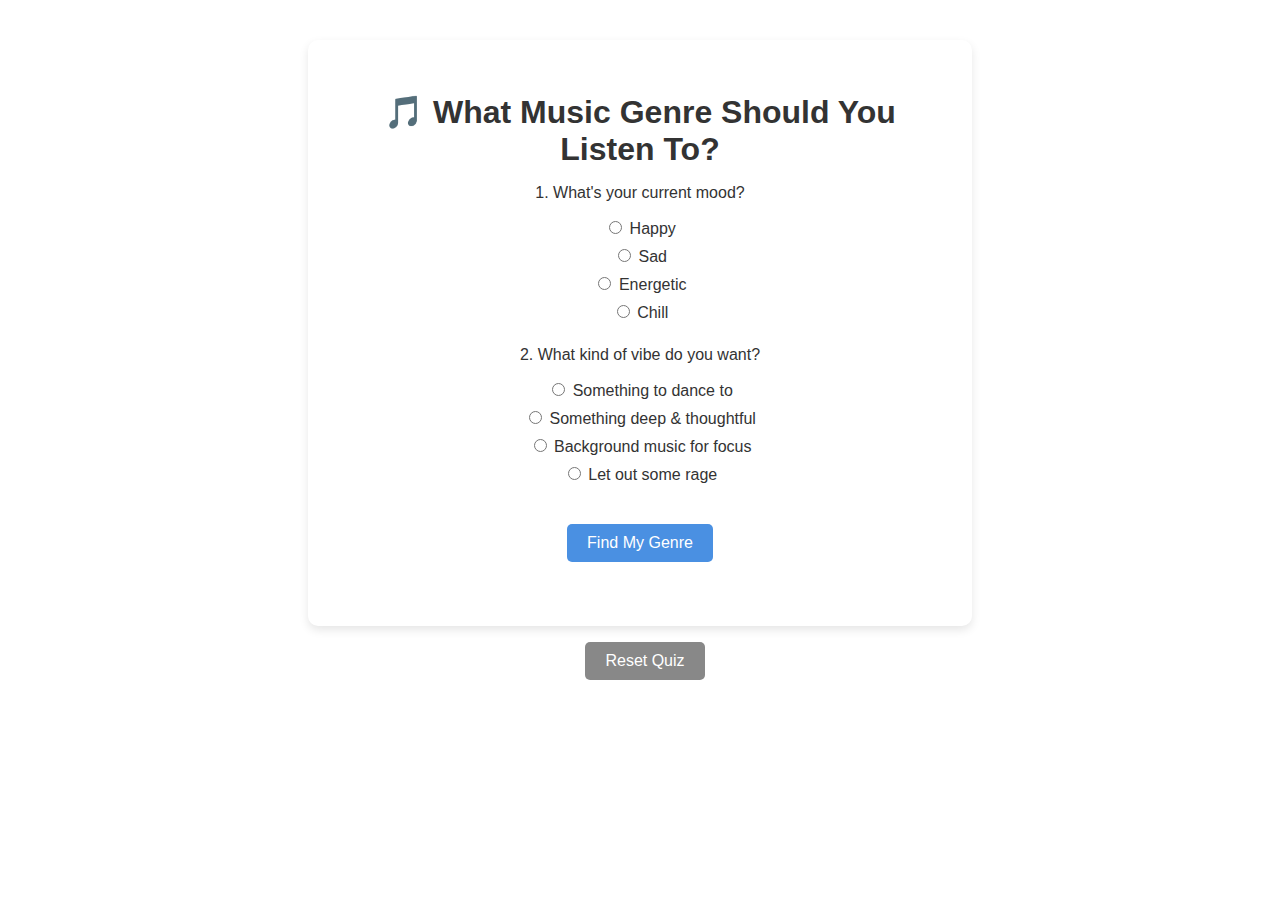
<file: game.html>
<!DOCTYPE html>
<html lang="en">
<head>
  <meta charset="UTF-8">
  <title>What Music Genre Should You Listen To?</title>
  <style>
    body {
      font-family: 'Segoe UI', sans-serif;
      color: #333;
      text-align: center;
      padding: 2rem;
    }

    h1 {
      margin-bottom: 1rem;
    }

    .quiz-container {
      max-width: 600px;
      margin: 0 auto;
      background: white;
      border-radius: 10px;
      box-shadow: 0 4px 10px rgba(0,0,0,0.1);
      padding: 2rem;
    }

    .question {
      margin-bottom: 1.5rem;
    }

    label {
      display: block;
      margin: 0.5rem 0;
      cursor: pointer;
    }

    button {
      background-color: #4a90e2;
      color: white;
      border: none;
      padding: 10px 20px;
      font-size: 1rem;
      border-radius: 5px;
      cursor: pointer;
      margin-top: 1rem;
    }

    .result {
      font-size: 1.3rem;
      margin-top: 2rem;
      font-weight: bold;
    }
  </style>
</head>
<body>

  <div class="quiz-container">
    <h1>🎵 What Music Genre Should You Listen To?</h1>

    <div class="question">
      <p>1. What's your current mood?</p>
      <label><input type="radio" name="mood" value="happy"> Happy</label>
      <label><input type="radio" name="mood" value="sad"> Sad</label>
      <label><input type="radio" name="mood" value="energetic"> Energetic</label>
      <label><input type="radio" name="mood" value="chill"> Chill</label>
    </div>

    <div class="question">
      <p>2. What kind of vibe do you want?</p>
      <label><input type="radio" name="vibe" value="dance"> Something to dance to</label>
      <label><input type="radio" name="vibe" value="think"> Something deep & thoughtful</label>
      <label><input type="radio" name="vibe" value="focus"> Background music for focus</label>
      <label><input type="radio" name="vibe" value="rage"> Let out some rage</label>
    </div>

    <button onclick="getGenre()">Find My Genre</button>

    <div class="result" id="result"></div>
  </div>

  <script>
  function getGenre() {
    const mood = document.querySelector('input[name="mood"]:checked');
    const vibe = document.querySelector('input[name="vibe"]:checked');
    const resultEl = document.getElementById('result');

    if (!mood || !vibe) {
      resultEl.textContent = "Please answer both questions!";
      return;
    }

    let genre = "Pop";

    if (mood.value === "happy" && vibe.value === "dance") genre = "Pop or Dance";
    else if (mood.value === "sad" && vibe.value === "think") genre = "Indie or Acoustic";
    else if (mood.value === "energetic" && vibe.value === "rage") genre = "Rock or Metal";
    else if (mood.value === "chill" && vibe.value === "focus") genre = "Lo-fi or Chillhop";
    else if (mood.value === "happy" && vibe.value === "focus") genre = "Jazz or Funk";
    else if (vibe.value === "think") genre = "Alternative or Ambient";

    resultEl.textContent = "🎧 You should listen to: " + genre + " music!";
  }

  function resetQuiz() {
    const radios = document.querySelectorAll('input[type="radio"]');
    radios.forEach(r => r.checked = false);

    const resultEl = document.getElementById('result');
    resultEl.textContent = '';
  }
  </script>
  <button onclick="resetQuiz()" style="background-color: #888; margin-left: 10px;">Reset Quiz</button>


</body>
</html>
</file>
